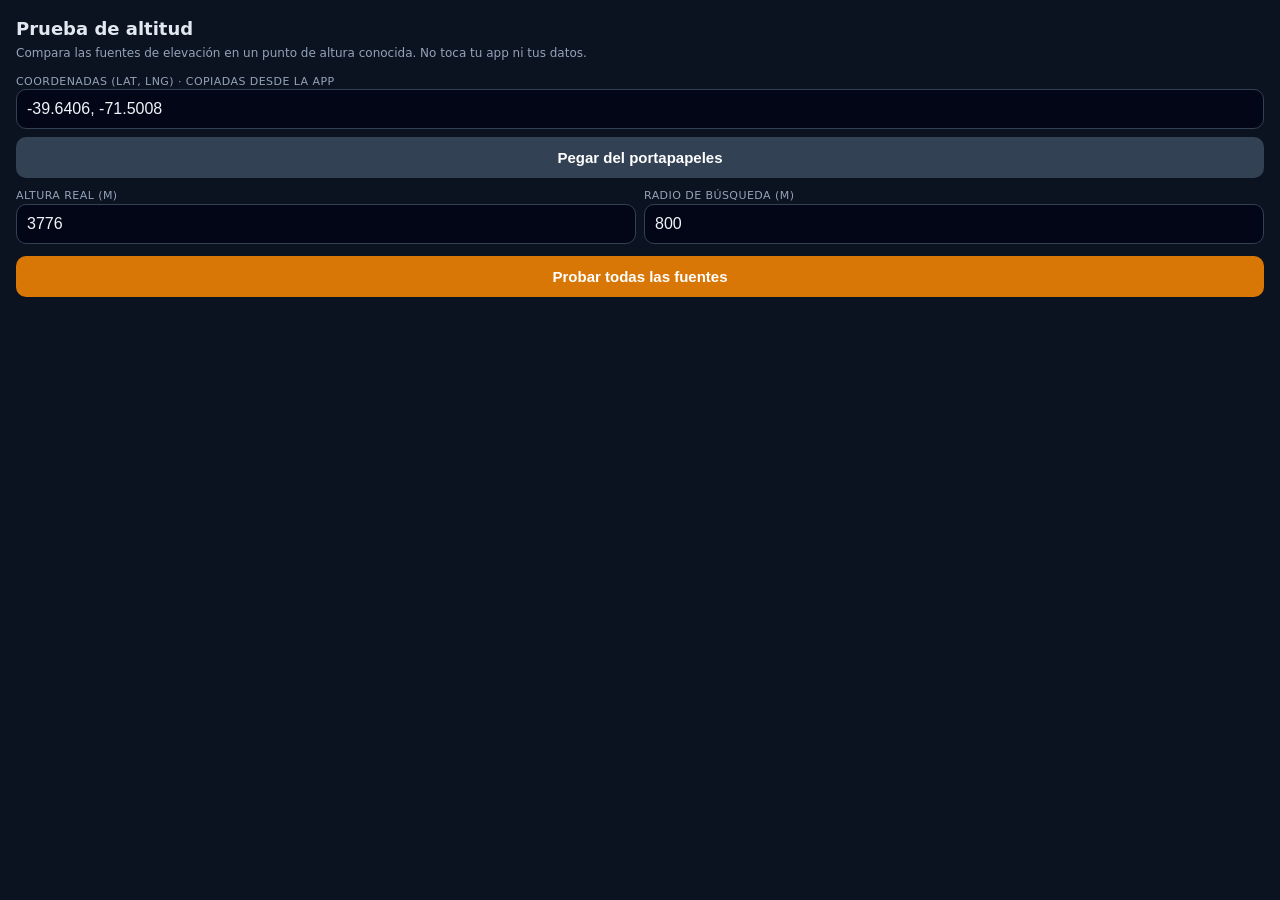
<file: prueba-altitud.html>
<!doctype html>
<html lang="es">
<head>
<meta charset="utf-8">
<meta name="viewport" content="width=device-width, initial-scale=1, viewport-fit=cover">
<title>Prueba de altitud</title>
<style>
  :root { color-scheme: dark; }
  body { margin: 0; padding: 16px; background: #0b1220; color: #e2e8f0; font: 15px/1.4 -apple-system, system-ui, sans-serif; }
  h1 { font-size: 18px; margin: 0 0 4px; }
  p.s { margin: 0 0 12px; color: #94a3b8; font-size: 12px; }
  label { display: block; font-size: 11px; color: #94a3b8; text-transform: uppercase; letter-spacing: .04em; margin-top: 10px; }
  input { width: 100%; box-sizing: border-box; padding: 10px; border-radius: 10px; border: 1px solid #334155; background: #020617; color: #f1f5f9; font-size: 16px; }
  .row { display: flex; gap: 8px; }
  .row > * { flex: 1; }
  button { padding: 12px; border-radius: 10px; border: 0; background: #d97706; color: #fff; font-weight: 700; font-size: 15px; margin-top: 12px; width: 100%; }
  button.g { background: #334155; margin-top: 8px; }
  table { width: 100%; border-collapse: collapse; margin-top: 14px; font-size: 13px; }
  th, td { padding: 6px 4px; border-bottom: 1px solid #1e293b; text-align: right; }
  th:first-child, td:first-child { text-align: left; }
  th { color: #94a3b8; font-weight: 600; font-size: 11px; }
  .ok { color: #34d399; } .mid { color: #fbbf24; } .bad { color: #f87171; }
  #log { margin-top: 10px; font-size: 11px; color: #94a3b8; white-space: pre-wrap; }
</style>
</head>
<body>
<h1>Prueba de altitud</h1>
<p class="s">Compara las fuentes de elevación en un punto de altura conocida. No toca tu app ni tus datos.</p>

<label>Coordenadas (lat, lng) · copiadas desde la app</label>
<input id="coord" value="-39.6406, -71.5008" inputmode="text" autocomplete="off">
<div class="row">
  <button class="g" id="paste">Pegar del portapapeles</button>
</div>
<div class="row">
  <div><label>Altura real (m)</label><input id="ref" value="3776" inputmode="decimal"></div>
  <div><label>Radio de búsqueda (m)</label><input id="rad" value="800" inputmode="decimal"></div>
</div>
<button id="go">Probar todas las fuentes</button>

<table id="t" hidden>
  <thead><tr><th>Fuente</th><th>En el punto</th><th>Error</th><th>Máx. cercano</th><th>Error</th></tr></thead>
  <tbody></tbody>
</table>
<div id="log"></div>

<script>
(function () {
  const $ = (id) => document.getElementById(id);
  const log = (m) => { $('log').textContent += m + '\n'; };
  const sleep = (ms) => new Promise(r => setTimeout(r, ms));

  function parseCoord(t) {
    const m = String(t).match(/-?\d+(?:[.,]\d+)?/g);
    if (!m || m.length < 2) return null;
    const a = parseFloat(m[0].replace(',', '.')), b = parseFloat(m[1].replace(',', '.'));
    return (isFinite(a) && isFinite(b) && Math.abs(a) <= 90 && Math.abs(b) <= 180) ? { lat: a, lng: b } : null;
  }

  // Rejilla de 21×21 puntos alrededor del centro (el punto más alto de la rejilla ≈ la cumbre real aunque las coordenadas tengan unos metros de error)
  function grid(c, radius) {
    const pts = [], n = 10, step = radius / n;   // 21 × 21 = 441 puntos
    const kLat = 111320, kLng = 111320 * Math.cos(c.lat * Math.PI / 180);
    for (let i = -n; i <= n; i++) for (let j = -n; j <= n; j++) {
      pts.push({ lat: c.lat + (i * step) / kLat, lng: c.lng + (j * step) / kLng, di: i * step, dj: j * step });
    }
    return pts;
  }

  // ---------- Fuente A: Open-Meteo (Copernicus 90 m) ----------
  async function openMeteo(pts) {
    const out = [];
    for (let i = 0; i < pts.length; i += 100) {
      const ch = pts.slice(i, i + 100);
      const u = 'https://api.open-meteo.com/v1/elevation?latitude=' + ch.map(p => p.lat.toFixed(6)).join(',') + '&longitude=' + ch.map(p => p.lng.toFixed(6)).join(',');
      const r = await fetch(u); if (!r.ok) throw new Error('HTTP ' + r.status);
      const j = await r.json(); out.push(...j.elevation);
    }
    return out;
  }
  // ---------- Fuente B: Open Topo Data (SRTM / ASTER / Mapzen) ----------
  async function openTopo(ds, pts) {
    const out = [];
    for (let i = 0; i < pts.length; i += 100) {
      const ch = pts.slice(i, i + 100);
      const u = 'https://api.opentopodata.org/v1/' + ds + '?locations=' + ch.map(p => p.lat.toFixed(6) + ',' + p.lng.toFixed(6)).join('|');
      let r; try { r = await fetch(u); } catch (e) { throw new Error('el navegador bloqueó el pedido (servicio gratuito no accesible desde la web)'); }
      if (!r.ok) throw new Error('HTTP ' + r.status);
      const j = await r.json(); if (j.status !== 'OK') throw new Error(j.error || j.status);
      out.push(...j.results.map(x => x.elevation));
      await sleep(1100);   // límite del servicio público: 1 pedido por segundo
    }
    return out;
  }
  // ---------- Fuente C: mosaicos de terreno de AWS (Terrarium), interpolación bilineal ----------
  const tileCache = {};
  function loadTile(z, x, y) {
    const k = z + '/' + x + '/' + y;
    if (tileCache[k]) return tileCache[k];
    tileCache[k] = new Promise((res, rej) => {
      const im = new Image(); im.crossOrigin = 'anonymous';
      im.onload = () => {
        const c = document.createElement('canvas'); c.width = c.height = 256;
        const g = c.getContext('2d', { willReadFrequently: true }); g.drawImage(im, 0, 0);
        try { res(g.getImageData(0, 0, 256, 256).data); } catch (e) { rej(new Error('el navegador no deja leer el mosaico (CORS)')); }
      };
      im.onerror = () => rej(new Error('no se pudo cargar el mosaico'));
      im.src = 'https://s3.amazonaws.com/elevation-tiles-prod/terrarium/' + k + '.png';
    });
    return tileCache[k];
  }
  async function pixelH(z, px, py) {
    const n = 1 << z;
    px = ((px % (n * 256)) + n * 256) % (n * 256);
    py = Math.min(Math.max(py, 0), n * 256 - 1);
    const d = await loadTile(z, Math.floor(px / 256), Math.floor(py / 256));
    const o = (((py % 256) * 256) + (px % 256)) * 4;
    return d[o] * 256 + d[o + 1] + d[o + 2] / 256 - 32768;
  }
  async function terrarium(z, pts) {
    const out = [];
    for (const p of pts) {
      const s = Math.sin(p.lat * Math.PI / 180);
      const X = ((p.lng + 180) / 360) * 256 * (1 << z) - 0.5;
      const Y = (0.5 - Math.log((1 + s) / (1 - s)) / (4 * Math.PI)) * 256 * (1 << z) - 0.5;
      const x0 = Math.floor(X), y0 = Math.floor(Y), fx = X - x0, fy = Y - y0;
      const [a, b, c, d] = await Promise.all([pixelH(z, x0, y0), pixelH(z, x0 + 1, y0), pixelH(z, x0, y0 + 1), pixelH(z, x0 + 1, y0 + 1)]);
      out.push(a * (1 - fx) * (1 - fy) + b * fx * (1 - fy) + c * (1 - fx) * fy + d * fx * fy);
    }
    return out;
  }

  function cls(e) { const a = Math.abs(e); return a <= 10 ? 'ok' : (a <= 40 ? 'mid' : 'bad'); }
  function sgn(e) { return (e > 0 ? '+' : '') + Math.round(e) + ' m'; }
  function addRow(name, vals, pts, ref) {
    const ci = (pts.length - 1) / 2;
    const center = vals[ci];
    let mi = 0; vals.forEach((v, i) => { if (v > vals[mi]) mi = i; });
    const dist = Math.round(Math.hypot(pts[mi].di, pts[mi].dj));
    const ang = (Math.atan2(pts[mi].dj, pts[mi].di) * 180 / Math.PI + 360) % 360;   // 0° = norte
    const card = dist < 5 ? '' : ' al ' + ['N','NE','E','SE','S','SO','O','NO'][Math.round(ang / 45) % 8];
    console.log(name, pts[mi].lat.toFixed(5), pts[mi].lng.toFixed(5));
    const tr = document.createElement('tr');
    tr.innerHTML = '<td>' + name + '</td><td>' + Math.round(center) + ' m</td><td class="' + cls(center - ref) + '">' + sgn(center - ref) + '</td>' +
      '<td>' + Math.round(vals[mi]) + ' m <small>(a ' + dist + ' m' + card + ')</small><br><small>' + pts[mi].lat.toFixed(5) + ', ' + pts[mi].lng.toFixed(5) + '</small></td><td class="' + cls(vals[mi] - ref) + '">' + sgn(vals[mi] - ref) + '</td>';
    $('t').querySelector('tbody').appendChild(tr);
  }
  function addFail(name, err) {
    const tr = document.createElement('tr');
    tr.innerHTML = '<td>' + name + '</td><td colspan="4" class="bad" style="text-align:left">falló: ' + String(err.message || err).replace(/</g, '&lt;') + '</td>';
    $('t').querySelector('tbody').appendChild(tr);
  }

  $('paste').onclick = async () => {
    try { const t = await navigator.clipboard.readText(); if (parseCoord(t)) $('coord').value = t.trim(); else log('Lo copiado no parece una coordenada.'); }
    catch (e) { log('No se pudo leer el portapapeles: pegá a mano en el campo.'); }
  };

  $('go').onclick = async () => {
    const c = parseCoord($('coord').value); const ref = parseFloat(String($('ref').value).replace(',', '.')); const rad = parseFloat($('rad').value) || 800;
    if (!c || !isFinite(ref)) { log('Revisá las coordenadas y la altura real.'); return; }
    $('t').hidden = false; $('t').querySelector('tbody').innerHTML = ''; $('log').textContent = '';
    $('go').disabled = true;
    const pts = grid(c, rad);
    const jobs = [
      ['Open-Meteo (Copernicus 90 m) · ACTUAL', () => openMeteo(pts)],
      ['AWS Terrain z12 (~30 m)', () => terrarium(12, pts)],
      ['AWS Terrain z13', () => terrarium(13, pts)],
      ['AWS Terrain z14', () => terrarium(14, pts)],
      ['OpenTopo SRTM 30 m', () => openTopo('srtm30m', pts)],
      

    ];
    for (const [name, fn] of jobs) {
      log('Consultando ' + name + '…');
      try { addRow(name, await fn(), pts, ref); } catch (e) { addFail(name, e); }
    }
    log('Listo. Verde: error de hasta 10 m · Ámbar: hasta 40 m · Rojo: más.');
    log('"En el punto" usa exactamente tus coordenadas; "Máx. cercano" busca el punto más alto en ' + rad + ' m a la redonda (en una cumbre, es la comparación justa).');
    $('go').disabled = false;
  };
})();
</script>
</body>
</html>
</file>
